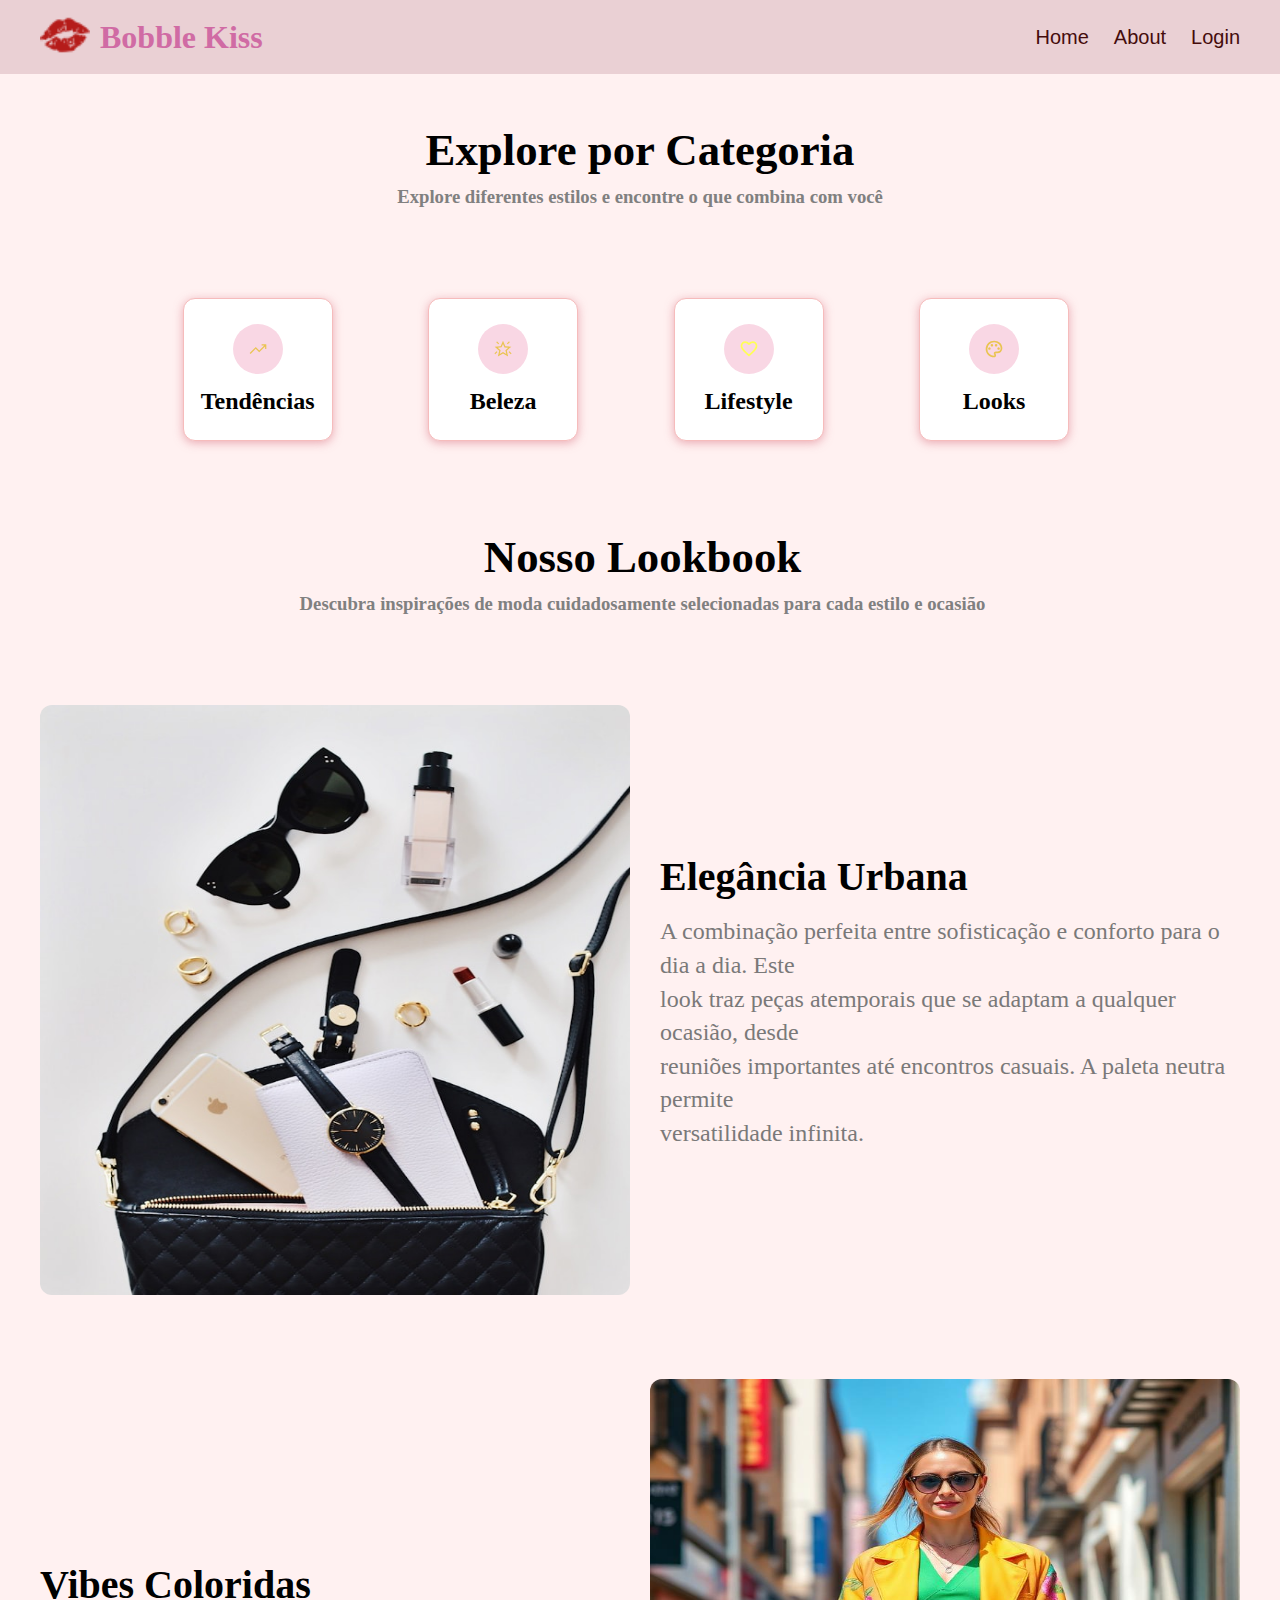
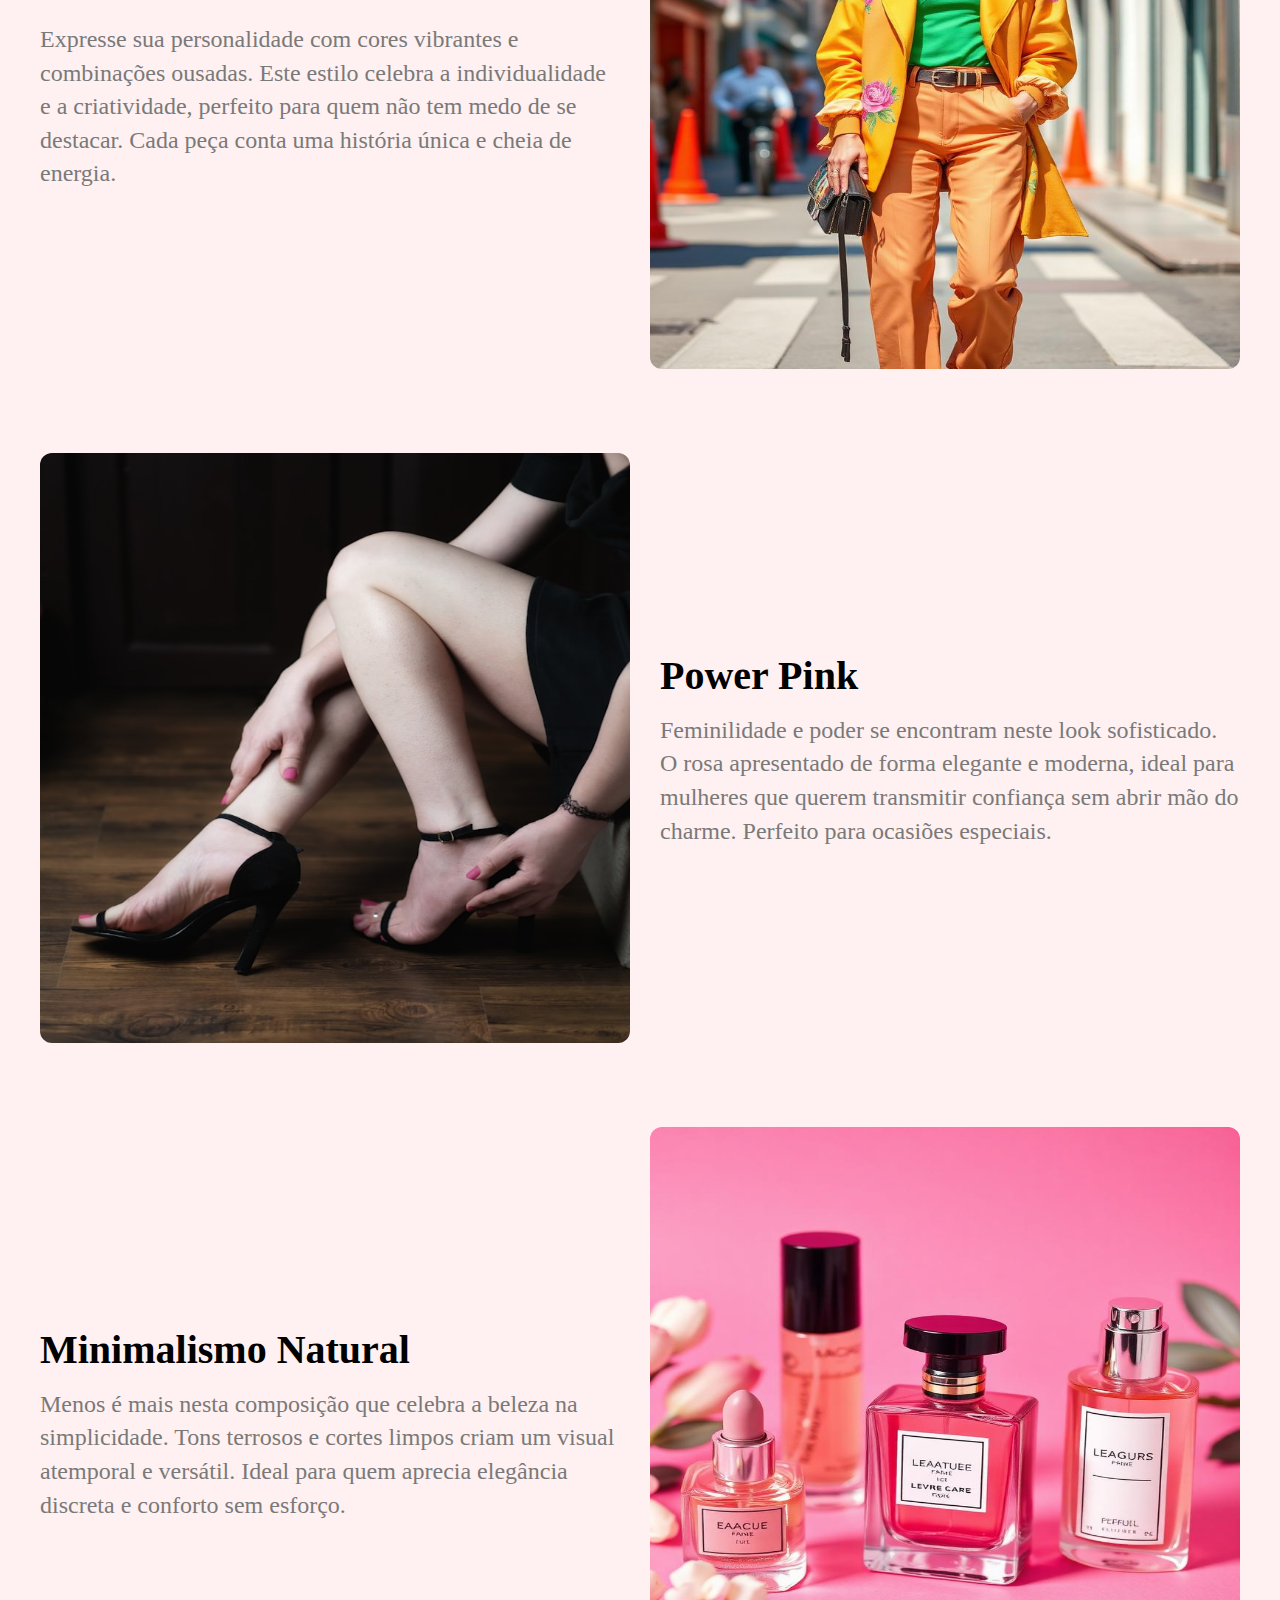
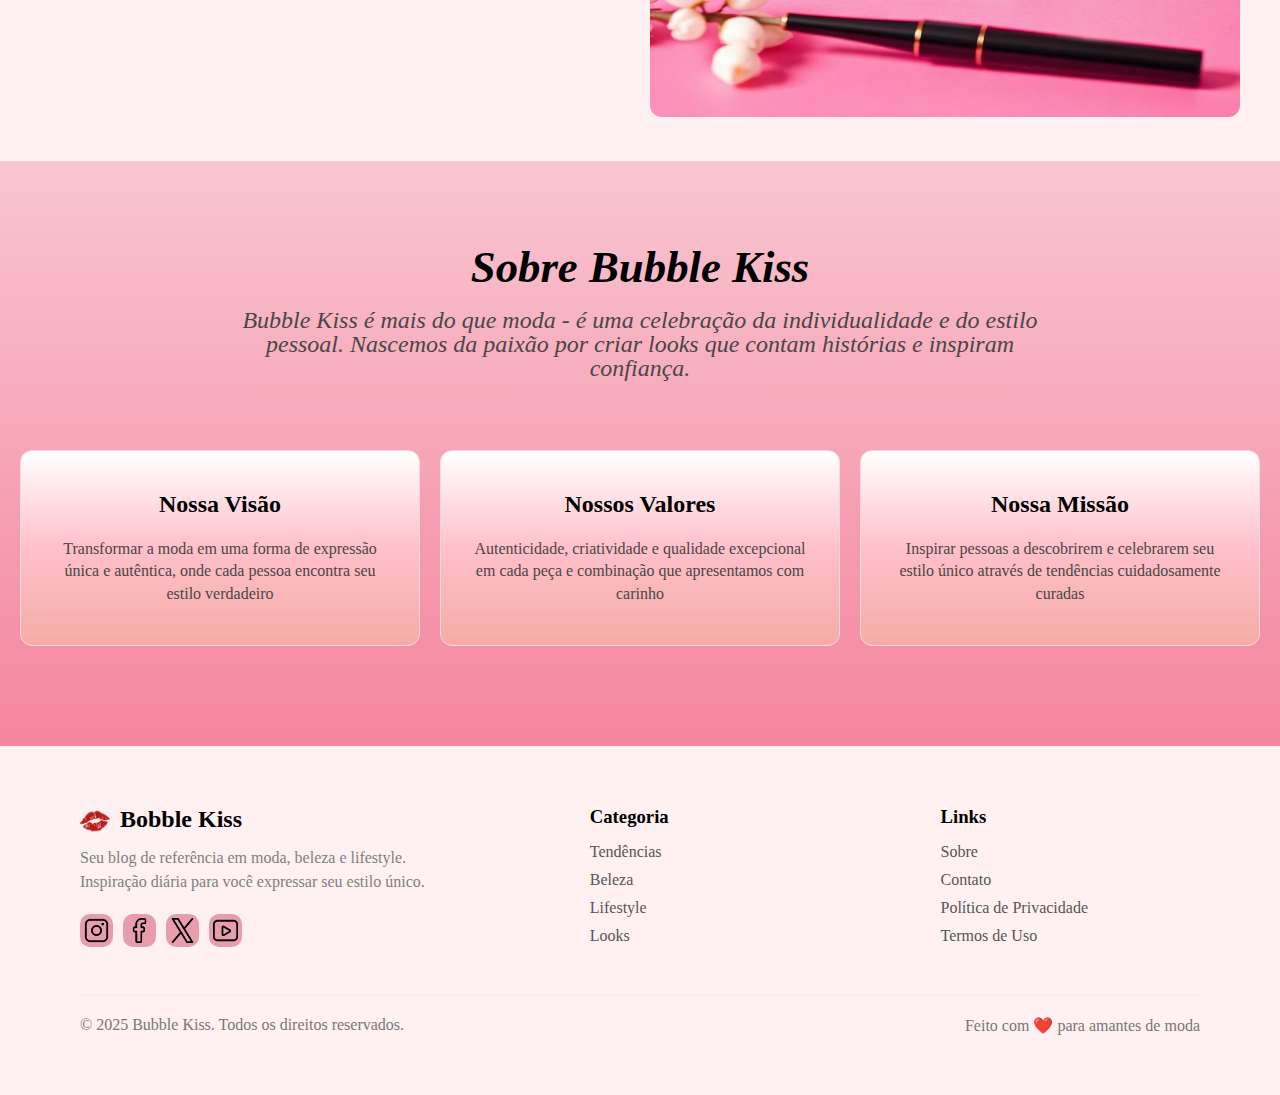
<file: BOOBLE KISS/booble-kiss/index.html>
<!DOCTYPE html>
<html lang="en">
<head>
    <meta charset="UTF-8">
    <meta name="viewport" content="width=device-width, initial-scale=1.0">

    <link rel="stylesheet" href="style.css">

    <title>BOOBLE KISS</title>
</head>
<body>
    <header id="header">
        <div id="title">
            <a href="index.html" ><img src="images/kiss.png"Beijo - voltar no inicio" height="50px"></a>
            <h1 >Bobble Kiss</h1>
        </div>
        <nav id="menu"> <!--<nav> é o menu de navegação do site.-->
            <ul>
                <li><a  href="#">Home</a></li>
                <li><a href="#">About</a></li>
                <li><a href="#">Login</a></li>
            </ul>
        </nav>
    </header>

    <main>
    
        <section class="subTittle">
            <h1>Explore por Categoria</h1>
            <h3>Explore diferentes estilos e encontre o que combina com você</h3>
        </section>

        <div id="blocoConteiner">
           <a class="categoria">
                <img src="images/trending.svg"Ícone de Tendência" class="normal" >
                <img src="images/trending_white.svg" alt="" class="hover">
                <h2>Tendências</h2>
           </a>
           
           <a  class="categoria">
               <img src="images/star.svg" alt="Icone de Beleza" class="normal" >
               <img src="images/star_white.svg" alt="" class="hover">
                <h2>Beleza</h2>
           </a>

           <a  class="categoria">
                <img src="images/heart.svg" alt="Icone de Lifestyle" class="normal">
                <img src="images/heart_white.svg" alt="" class="hover">
                <h2>Lifestyle</h2>
           </a>

           <a  class="categoria">
                <img src="images/palette.svg" alt="Icone de Looks" class="normal">
                <img src="images/palette_white.svg" alt="" class="hover">
                <h2>Looks</h2>
           </a>
        </div>
    
     
    <section>

        <div id="Lookbook">
            <h1>Nosso Lookbook</h1>
            <h3>Descubra inspirações de moda cuidadosamente selecionadas para cada estilo e ocasião</h3>
        </div>

        <div class="acessorios">
            <div>
                <img src="images/acessorio.jpg" alt="">
            </div>
            <div class="descricao">
                <h1>Elegância Urbana</h1>
                <p>A combinação perfeita entre sofisticação e conforto para o dia a dia. Este <br>look traz peças atemporais que se adaptam a qualquer ocasião, desde <br>reuniões importantes até encontros casuais. A paleta neutra permite <br>versatilidade infinita.</p>
            </div>
        </div>

        <div class="vibes">
            <div >
                <img src="images/vibe-colorida.jpg" alt="" w>
            </div>
            <div class="descricao">
                <h1>Vibes Coloridas</h1>
                <p>Expresse sua personalidade com cores vibrantes e combinações ousadas. Este estilo celebra a individualidade e a criatividade, perfeito para quem não tem medo de se destacar. Cada peça conta uma história única e cheia de energia.</p>
            </div>
        </div>

        <div class="power">
            <div>
                <img src="images/heels.jpg" alt="">
            </div>
            <div class="descricao">
                <h1>Power Pink</h1>
                <p>Feminilidade e poder se encontram neste look sofisticado. O rosa apresentado de forma elegante e moderna, ideal para mulheres que querem transmitir confiança sem abrir mão do charme. Perfeito para ocasiões especiais.</p>
            </div>
        </div>

        <div class="classic">
            <div>
                <img src="images/minimalismo.jpg" alt="">
            </div>
            <div class="descricao">
                <h1>Minimalismo Natural</h1>
                <p>Menos é mais nesta composição que celebra a beleza na simplicidade. Tons terrosos e cortes limpos criam um visual atemporal e versátil. Ideal para quem aprecia elegância discreta e conforto sem esforço.</p>
            </div>
        </div>
    

    
        <div id="aboutUs">
            <div class="descricao_about">
                <h1>Sobre Bubble Kiss</h1>
                <p>Bubble Kiss é mais do que moda - é uma celebração da individualidade e do estilo pessoal. Nascemos da paixão por criar looks que contam histórias e inspiram confiança.</p>
            </div>
            <div class="bloco">
                <div class="item">
                    <h2>Nossa Visão</h2>
                    <p>Transformar a moda em uma forma de expressão única e autêntica, onde cada pessoa encontra seu estilo verdadeiro</p>
                </div>

                <div class="item">
                    <h2>Nossos Valores</h2>
                    <p>Autenticidade, criatividade e qualidade excepcional em cada peça e combinação que apresentamos com carinho</p>
                </div>

                <div class="item">
                    <h2>Nossa Missão</h2>
                    <p>Inspirar pessoas a descobrirem e celebrarem seu estilo único através de tendências cuidadosamente curadas</p>
                </div>
            </div>
        </div>
     </section>
    </main>

    <footer>
        <div class="footer-container">
            <div class="footer-brand">
                <div class="title-footer">
                    <img src="images/kiss.png" alt="Beijo - voltar no inicio" height="30px"></a>
                    <h2 >Bobble Kiss</h2>
                </div>
                <p>Seu blog de referência em moda, beleza e lifestyle. Inspiração diária para você expressar seu estilo único.</p>
                
                <div class="Icone">
                    <a href="https://www.instagram.com/" class="IconeSocial">
                        <img src="icons/instagram.png"alt="Instagram">
                    </a>
                    <a href="https://www.facebook.com/" class="IconeSocial">
                        <img src="icons/Facebook-Logo-2--Streamline-Core.png" alt="facebook">
                    </a>
                    <a href="https://x.com/" class="IconeSocial">
                        <img src="icons/twitter.png" alt="twitter">
                    </a>
                    <a href="https://www.youtube.com/" class="IconeSocial">
                        <img src="icons/youtube.png" alt="twitter">
                    </a>
                </div>

            </div>
            
            <div class="footer-column">
                <h3>Categoria</h3>
                <ul>
                    <li><a href="#">Tendências</a></li>
                    <li><a href="#">Beleza</a></li>
                    <li><a href="#">Lifestyle</a></li>
                    <li><a href="#">Looks</a></li>
                </ul>

            </div>

            <div class="footer-column">
                <h3>Links</h3>
                <ul>
                    <li><a href="#">Sobre</a></li>
                    <li><a href="#">Contato</a></li>
                    <li><a href="#">Política de Privacidade</a></li>
                    <li><a href="#">Termos de Uso</a></li>
                </ul>
            </div>

        </div> 
        
        <div class="footer-bottom">
            <p>© 2025 Bubble Kiss. Todos os direitos reservados.</p>
            <p>Feito com ❤️ para amantes de moda</p>
        </div>
    </footer>
</body>
</html>
</file>
<file: BOOBLE KISS/booble-kiss/style.css>
*{
    margin: 0;
    padding: 0;
    box-sizing: border-box;
}

body{
    background-color: #fff1f1;
}

/* =======HEADER========== */

#header{
    display: flex;
    justify-content: space-between;
    align-items: center;
    padding: 10px 40px;
    background-color: rgb(234, 208, 212);
}

#title{
    display: flex; 
    align-items: center; 
    text-align: center;
    gap: 10px; 
    
}

#title h1{
    color: rgb(208, 107, 164);
    font-family:'Times New Roman', Times, serif;
    margin: 0;
}

#menu ul{

    list-style: none; 
    display: flex;
    gap: 25px;
    margin: 0;
    padding: 0;
}

#menu a {
    text-decoration: none; 
    font-size: 20px;
    color: rgb(69, 12, 12);
    font-family:Impact, Haettenschweiler, 'Arial Narrow Bold', sans-serif;
    transition: 0.3s;
    
}

#menu a:hover {
    color: crimson;
}


/* ========CATEGORIAS====== */

.subTittle{
    text-align: center;
    margin-top: 50px;
    margin-bottom: 50px;
    font-family:Cambria, Cochin, Georgia, Times, 'Times New Roman', serif;
}
.subTittle h1{
    font-size: 2.8rem;
    margin-bottom: 10px;
}

.subTittle h3{
    color: gray;
}

#blocoConteiner{
    display: grid;
    grid-template-columns: repeat(4, minmax(21%,11%));
    justify-items: center;
    margin-left: 8%;
    gap: 15px;
    padding: 40px;
}

.categoria img.hover {
  display: none;
}

.categoria:hover img.normal {
  display: none;
}
.categoria:hover img.hover {
  display: inline;
}

.categoria{
    text-align: center;
    text-decoration: none;
    font-family:Cambria, Cochin, Georgia, Times, 'Times New Roman', serif;
    color: inherit;
    width: 150px;
    background-color: #fff;
    border: 1px solid #f6bcbc;
    border-radius: 12px;
    box-shadow: rgba(226, 146, 158, 0.74) 0 2px 10px;
    padding: 25px 0;
}

.categoria:hover{
    transform: translateY(-5px);
    box-shadow:#f7bfc8 0 5px 20px ;
    background-color: rgb(255, 232, 232);
}


#blocoConteiner img{
    background-color:#f9d7e4;
    border-radius: 50%;
    width: 50px;
    height: 50px;
    padding: 15px;
    margin-bottom: 10px;
    transition: all 0.3s ease;
    cursor: pointer;
}
#blocoConteiner img:hover{
    transform: scale(1.15); 
    background-color: #f7bfc8;
    box-shadow: 0 0 15px rgb(255, 182, 193, 0.6);
}

/* ========SEÇÕES====== */

#Lookbook {
    text-align: center;
    margin-top: 50px;
    margin-bottom: 50px;
    margin-left: 5px;
}

#Lookbook h1{
    font-size: 2.8rem;
    margin-bottom: 10px;
}

#Lookbook h3{
    color: gray;
}

.acessorios{
    display: flex;
    
    align-items: center;
    
    gap: 30px;
    padding: 40px;
}

.acessorios img{
    width: 590px;
    height: 590px;
    border-radius: 12px;
}

.descricao h1{
    font-size: 2.5rem;
}



.descricao p{
    font-size: 1.5rem;
    margin-top: 15px;
    color: rgb(122, 121, 121);
    line-height: 1.4;
}

.vibes{
    display: flex;
    align-items: center;
    justify-content: center;
    flex-direction: row-reverse;
    gap: 30px;
    padding: 40px;
}

.vibes img{
    border-radius: 12px;
    width: 590px;
    height: 590px;
}

.power{
    display: flex;
    align-items: center;
    gap: 30px;
    padding: 40px;
}

.power img{
    border-radius: 12px;
    width: 590px;
    height: 590px;
}

.classic{
    display: flex;
    align-items: center;
    flex-direction: row-reverse;
    gap: 30px;
    padding: 40px;
}
.classic img{
    border-radius: 12px;
    width: 590px;
    height: 590px;
}

/* ========About====== */

#aboutUs{
    text-align: center;
     background: linear-gradient(to bottom, #f9c5d1, #f4869d); 
    padding: 80px 0;
    
   
}

.descricao_about{
    max-width: 800px;
    margin: 0 auto;
    font-style: oblique;
}

.descricao_about h1{
    margin-bottom: 15px;
    font-size: 2.8rem;
}

.descricao_about p{
    font-size: 1.5rem;
    color: rgb(74, 70, 70);
    line-height: 1.0;
}

.bloco{
    display: grid;
    grid-template-columns: repeat(3,1fr);
    padding: 20px;
    align-items: center;
    justify-items: center;
    gap: 20px;
    margin-top: 50px;
    

}

.item{
    text-align: center;
    border: #f9d7e4 1px solid;
    border-radius: 12px;
    font-family: Georgia, 'Times New Roman', Times, serif;
    transition: all 0.3s ease;
    max-width: 420px;
    transition: all 0.3s ease;
     gap: 10px;
    padding: 40px 30px;
    background: linear-gradient(white, pink, rgb(244, 172, 164));
}
.item:hover {
  transform: translateY(-10px);
  box-shadow: 0 15px 35px rgba(255, 255, 255, 0.5);
}

.item h2{
    margin-bottom: 20px;
    font-size: 24px;
    font-weight: bold;
}

.item p{
    font-size: 16px;
    color: rgb(74, 70, 70);
    line-height: 1.4;
}

.fundo{
    position: relative;
    width: 100%;
    height: 80vh;
    object-fit: cover;
    
}



.text{
    position: absolute; 
    top: 40%;
    left: 0.5%;
    transform: translate( 0%, -100%);
}


.texto{
    font-family: 'Times New Roman', Times, serif;
    text-shadow: 2px 2px 4px rgba(19, 18, 18, 0.5);
    font-size: 50px;
    color:palevioletred;
}

.text p{
    font-size: 20px;
    margin-left: 12px;
    color: grey;
}

#color{
    margin-top: 40px;
    background: linear-gradient( white,rgb(179, 179, 237), rgb(252, 179, 191));
    margin-bottom: 10px;
}

.texto1{
    
    text-align: center;
}

.texto1 h2{
    font-family: 'Times New Roman', Times, serif;
    font-size: 40px;
    margin-bottom: 8px;
}

.texto1 p{
    font-size: 20px;
    color: grey;
}

/* ========FOOTER====== */

footer{
    padding: 60px 80px;
    
}

.footer-container {
    display: flex;
    justify-content: space-between;
    gap: 60px;
}

.footer-brand{
   max-width: 350px;
}

.title-footer{
    display: flex;
    gap: 10px;
}
.footer-brand p{
    margin-top: 10px;
    color: grey;
    line-height: 1.5;
}

.Icone{
    margin-top: 20px;
    display: flex;
    gap: 10px;
}

.IconeSocial{
    width: 33px;
    height: 33px;
    background-color: #e89dad;
    border-radius: 30%;

    display: flex;
    justify-content: center;
    align-items: center;
    transition: transform 0.3s, background-color 0.3s;

}

.IconeSocial img{
    width: 25px;
    height: 25px;
}

.IconeSocial:hover{
    background-color: #f6bcbc;
    transform: translateY(-3px);
}
.footer-column{
    margin-right: 10%;
}

.footer-column h3{
    margin-bottom: 15px;
}

.footer-column ul{
    list-style: none;
    padding: 0;
}

.footer-column li{
    margin-bottom: 10px;
}

.footer-column a{
    text-decoration: none;
    color: #555;
}

.footer-column a:hover{
    color: #f07aa2;
}

.footer-bottom{
  margin-top: 40px;
  padding-top: 20px;
  border-top: 1px solid #eee;

  display: flex;
  justify-content: space-between;
  color: #777;
}

@media (max-width: 768px) {

    #header{
        flex-direction: column;
        padding: 20px;
        gap: 15px;
    }

    #menu ul{
        flex-direction: column;
        gap: 10px;
        align-items: center;
    }

    .hero img{
        height: auto;
        max-height: 300%;
        object-fit: cover;
    }
    #blocoConteiner {
        grid-template-columns: repeat(2, 1fr);
        margin-left: 0;
        padding: 20px;
    }

    
    .acessorios,
    .vibes,
    .power,
    .classic {
        flex-direction: column;
        padding: 20px;
        text-align: center;
    }

    .acessorios img,
    .vibes img,
    .power img,
    .classic img {
        width: 100%;
        height: auto;
    }

       .text {
        position: static;
        transform: none;
        margin-top: 20px;
        text-align: center;
    }

    .texto {
        font-size: 32px;
    }

    .text p {
        font-size: 16px;
    }

    
    .bloco {
        grid-template-columns: 1fr;
        padding: 20px;
    }

    .item {
        max-width: 100%;
    }

        footer {
        padding: 40px 20px;
    }

    .footer-container {
        flex-direction: column;
        gap: 40px;
    }

    .footer-column {
        margin-right: 0;
        text-align: center;
    }

    .footer-brand {
        margin: 0 auto;
        text-align: center;
    }

    .Icone {
        justify-content: center;
    }

    .footer-bottom{
        flex-direction: column;
        gap: 10px;
    }

}
</file>
